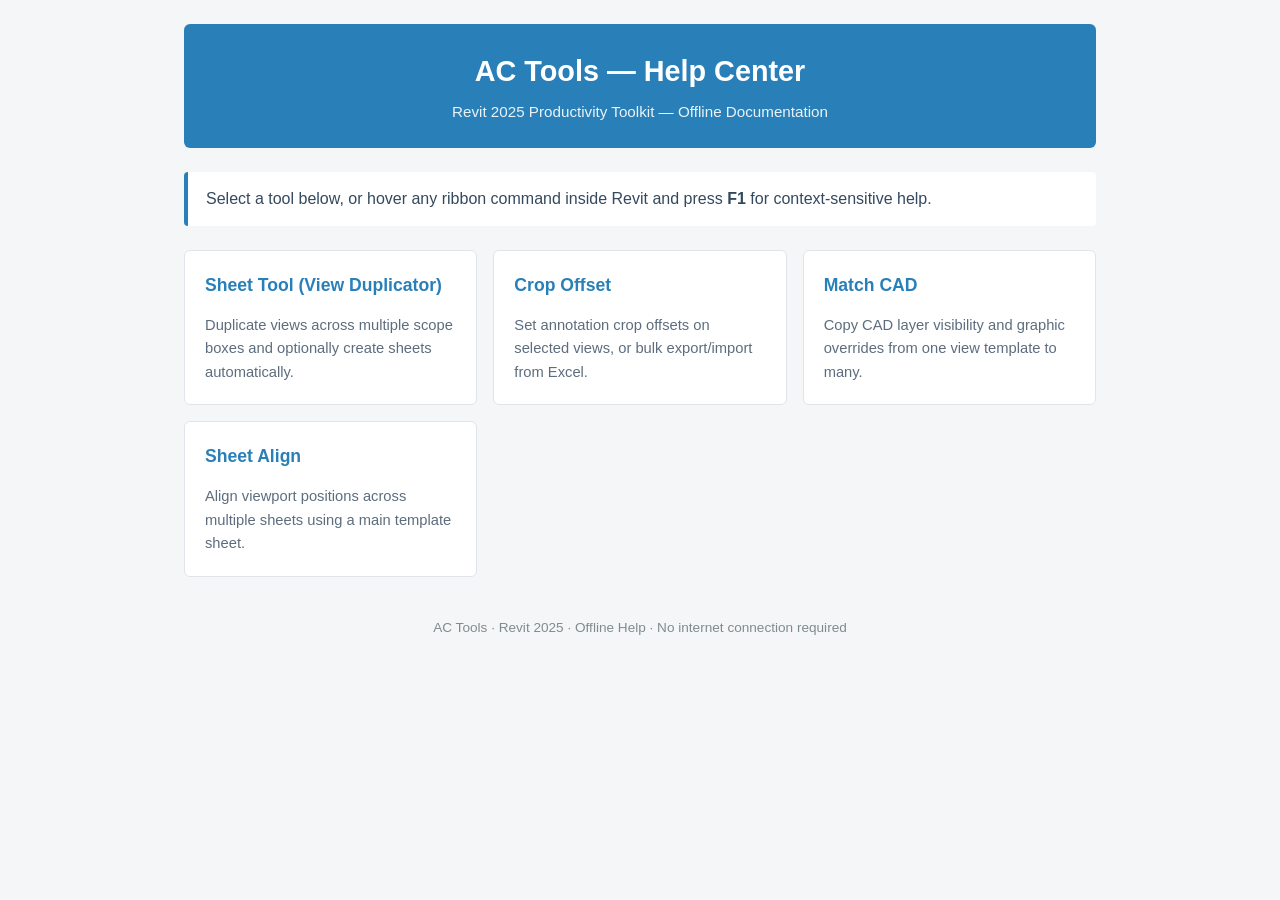
<file: index.html>
﻿<!DOCTYPE html>
<html lang="en">
<head>
    <meta charset="UTF-8">
    <meta name="viewport" content="width=device-width, initial-scale=1.0">
    <title>AC Tools — Help Center</title>
    <link rel="stylesheet" href="styles.css">
</head>
<body>
    <header>
        <h1>AC Tools — Help Center</h1>
        <p>Revit 2025 Productivity Toolkit — Offline Documentation</p>
    </header>
    <main>
        <p class="intro">Select a tool below, or hover any ribbon command inside Revit and press <strong>F1</strong> for context‑sensitive help.</p>
        <section class="help-cards">
            <a href="view-duplicator.html" class="card">
                <h2>Sheet Tool (View Duplicator)</h2>
                <p>Duplicate views across multiple scope boxes and optionally create sheets automatically.</p>
            </a>
            <a href="crop-offset.html" class="card">
                <h2>Crop Offset</h2>
                <p>Set annotation crop offsets on selected views, or bulk export/import from Excel.</p>
            </a>
            <a href="match-cad.html" class="card">
                <h2>Match CAD</h2>
                <p>Copy CAD layer visibility and graphic overrides from one view template to many.</p>
            </a>
            <a href="sheet-align.html" class="card">
                <h2>Sheet Align</h2>
                <p>Align viewport positions across multiple sheets using a main template sheet.</p>
            </a>
        </section>
    </main>
    <footer>
        <p>AC Tools · Revit 2025 · Offline Help · No internet connection required</p>
    </footer>
</body>
</html>
</file>
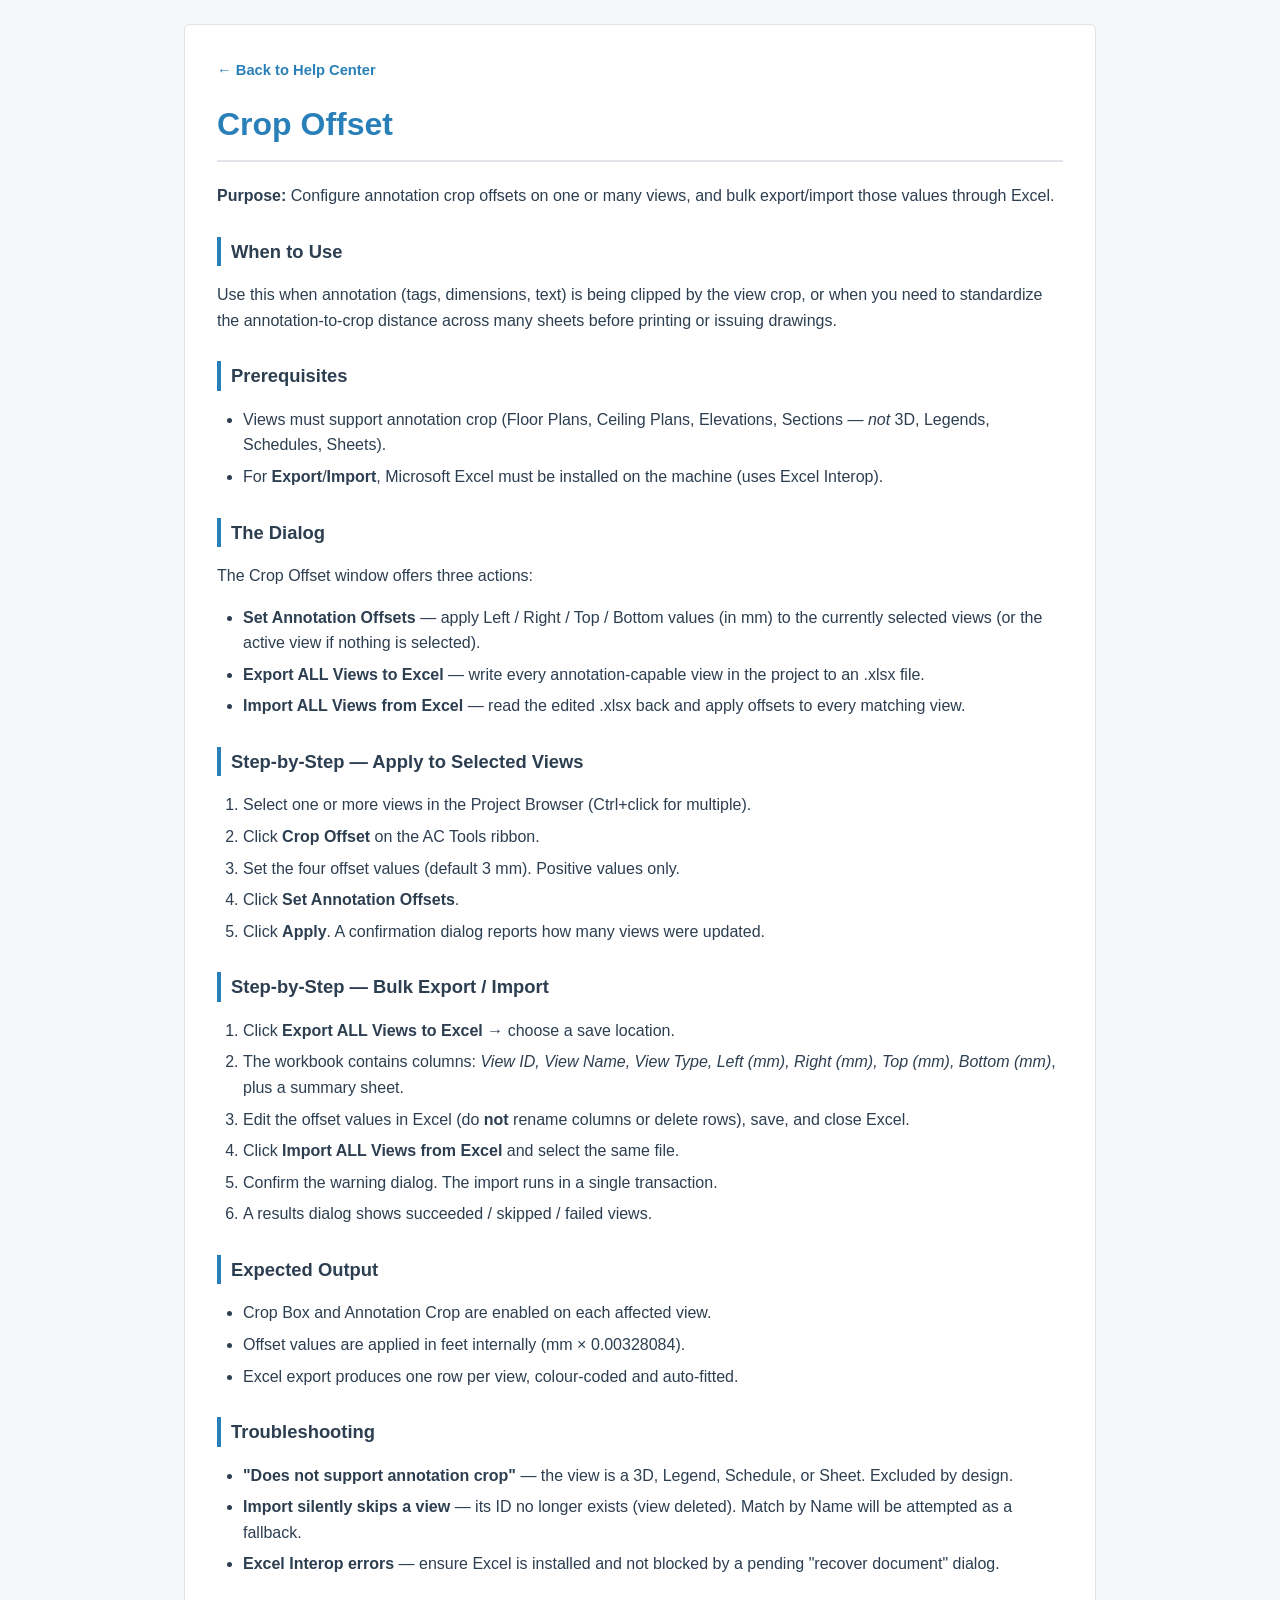
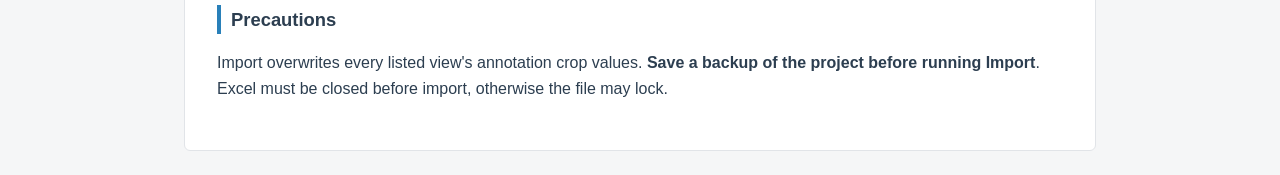
<file: crop-offset.html>
﻿<!DOCTYPE html>
<html lang="en">
<head>
    <meta charset="UTF-8">
    <title>Crop Offset — AC Tools</title>
    <link rel="stylesheet" href="styles.css">
</head>
<body>
    <div class="content-page">
        <a href="index.html" class="back-link">&larr; Back to Help Center</a>
        <h1>Crop Offset</h1>
        <p><strong>Purpose:</strong> Configure annotation crop offsets on one or many views, and bulk export/import those values through Excel.</p>

        <h2>When to Use</h2>
        <p>Use this when annotation (tags, dimensions, text) is being clipped by the view crop, or when you need to standardize the annotation‑to‑crop distance across many sheets before printing or issuing drawings.</p>

        <h2>Prerequisites</h2>
        <ul>
            <li>Views must support annotation crop (Floor Plans, Ceiling Plans, Elevations, Sections — <em>not</em> 3D, Legends, Schedules, Sheets).</li>
            <li>For <strong>Export</strong>/<strong>Import</strong>, Microsoft Excel must be installed on the machine (uses Excel Interop).</li>
        </ul>

        <h2>The Dialog</h2>
        <p>The Crop Offset window offers three actions:</p>
        <ul>
            <li><strong>Set Annotation Offsets</strong> — apply Left / Right / Top / Bottom values (in mm) to the currently selected views (or the active view if nothing is selected).</li>
            <li><strong>Export ALL Views to Excel</strong> — write every annotation‑capable view in the project to an .xlsx file.</li>
            <li><strong>Import ALL Views from Excel</strong> — read the edited .xlsx back and apply offsets to every matching view.</li>
        </ul>

        <h2>Step-by-Step — Apply to Selected Views</h2>
        <ol>
            <li>Select one or more views in the Project Browser (Ctrl+click for multiple).</li>
            <li>Click <strong>Crop Offset</strong> on the AC Tools ribbon.</li>
            <li>Set the four offset values (default 3 mm). Positive values only.</li>
            <li>Click <strong>Set Annotation Offsets</strong>.</li>
            <li>Click <strong>Apply</strong>. A confirmation dialog reports how many views were updated.</li>
        </ol>

        <h2>Step-by-Step — Bulk Export / Import</h2>
        <ol>
            <li>Click <strong>Export ALL Views to Excel</strong> → choose a save location.</li>
            <li>The workbook contains columns: <em>View ID, View Name, View Type, Left (mm), Right (mm), Top (mm), Bottom (mm)</em>, plus a summary sheet.</li>
            <li>Edit the offset values in Excel (do <strong>not</strong> rename columns or delete rows), save, and close Excel.</li>
            <li>Click <strong>Import ALL Views from Excel</strong> and select the same file.</li>
            <li>Confirm the warning dialog. The import runs in a single transaction.</li>
            <li>A results dialog shows succeeded / skipped / failed views.</li>
        </ol>

        <h2>Expected Output</h2>
        <ul>
            <li>Crop Box and Annotation Crop are enabled on each affected view.</li>
            <li>Offset values are applied in feet internally (mm × 0.00328084).</li>
            <li>Excel export produces one row per view, colour‑coded and auto‑fitted.</li>
        </ul>

        <h2>Troubleshooting</h2>
        <ul>
            <li><strong>"Does not support annotation crop"</strong> — the view is a 3D, Legend, Schedule, or Sheet. Excluded by design.</li>
            <li><strong>Import silently skips a view</strong> — its ID no longer exists (view deleted). Match by Name will be attempted as a fallback.</li>
            <li><strong>Excel Interop errors</strong> — ensure Excel is installed and not blocked by a pending "recover document" dialog.</li>
        </ul>

        <h2>Precautions</h2>
        <p>Import overwrites every listed view's annotation crop values. <strong>Save a backup of the project before running Import</strong>. Excel must be closed before import, otherwise the file may lock.</p>
    </div>
</body>
</html>
</file>
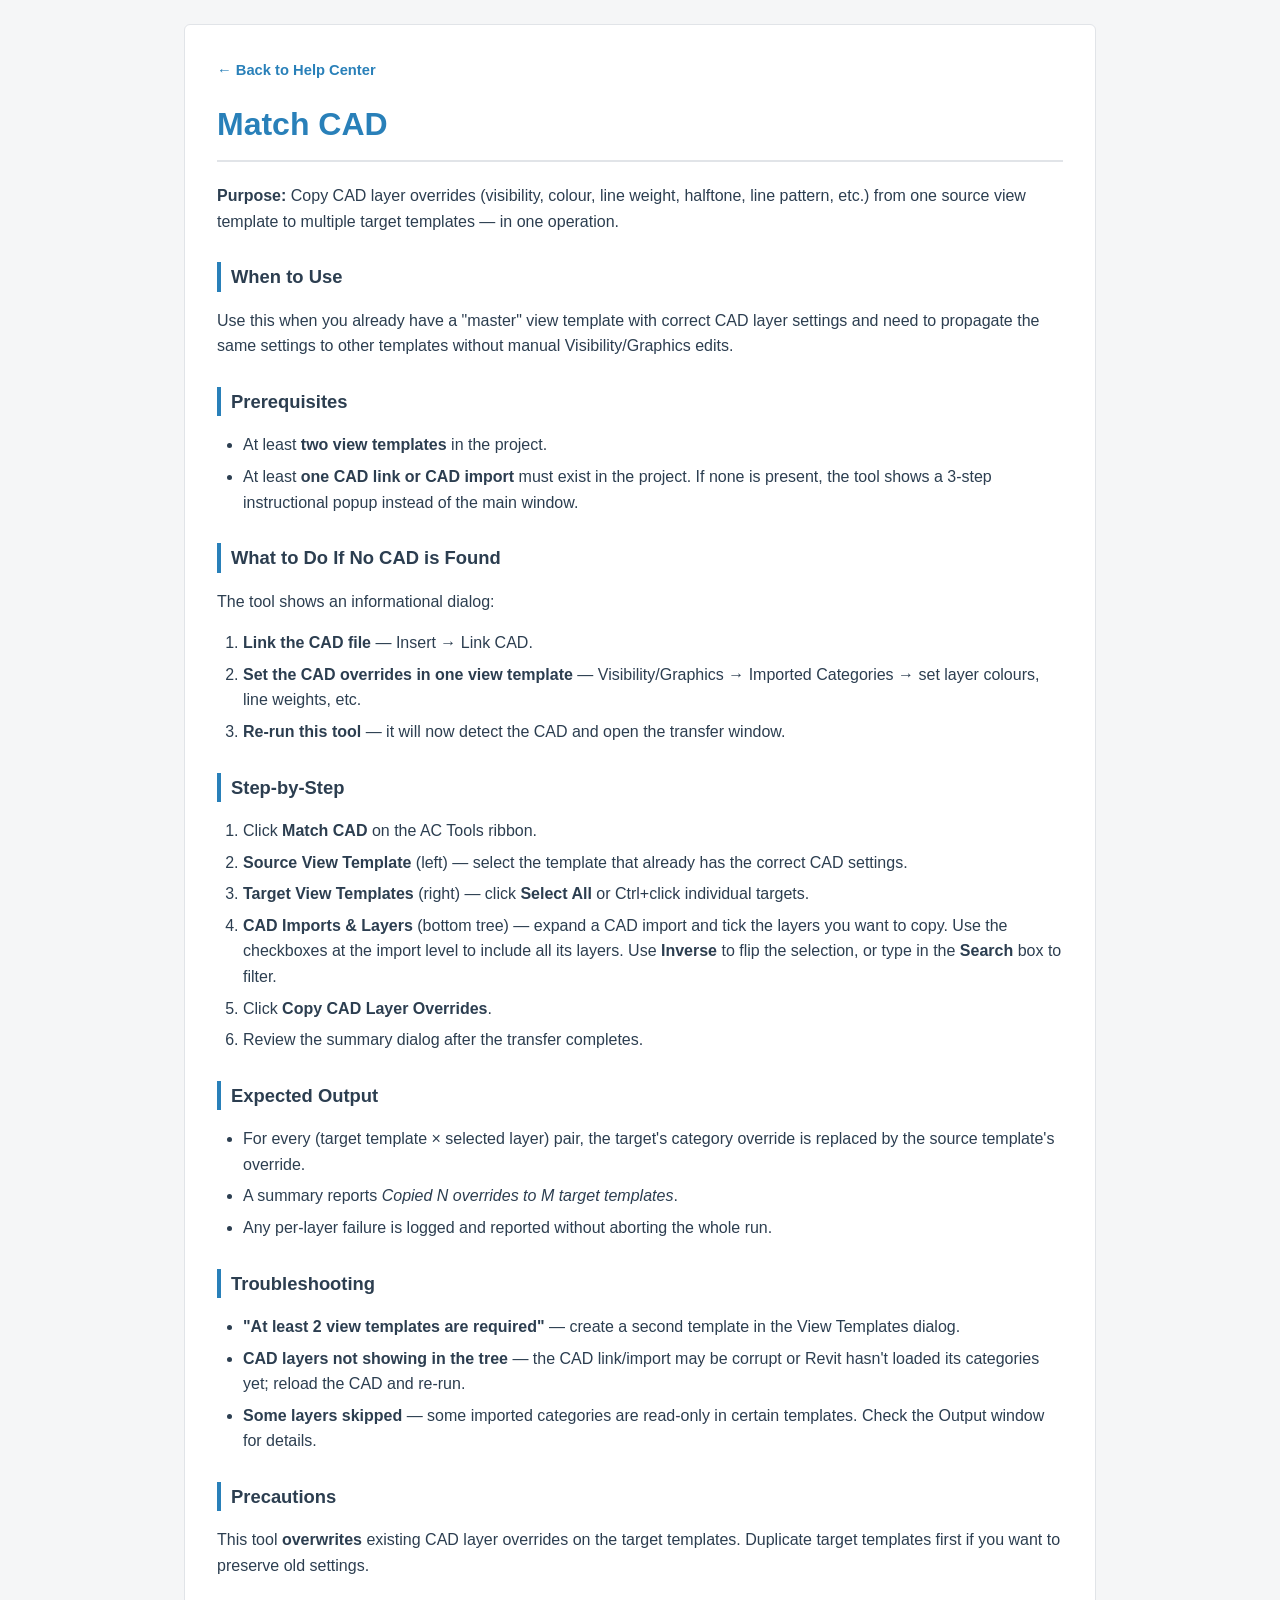
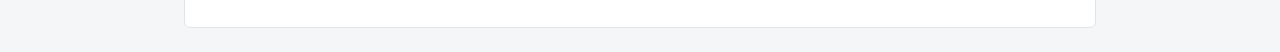
<file: match-cad.html>
﻿<!DOCTYPE html>
<html lang="en">
<head>
    <meta charset="UTF-8">
    <title>Match CAD — AC Tools</title>
    <link rel="stylesheet" href="styles.css">
</head>
<body>
    <div class="content-page">
        <a href="index.html" class="back-link">&larr; Back to Help Center</a>
        <h1>Match CAD</h1>
        <p><strong>Purpose:</strong> Copy CAD layer overrides (visibility, colour, line weight, halftone, line pattern, etc.) from one source view template to multiple target templates — in one operation.</p>

        <h2>When to Use</h2>
        <p>Use this when you already have a "master" view template with correct CAD layer settings and need to propagate the same settings to other templates without manual Visibility/Graphics edits.</p>

        <h2>Prerequisites</h2>
        <ul>
            <li>At least <strong>two view templates</strong> in the project.</li>
            <li>At least <strong>one CAD link or CAD import</strong> must exist in the project. If none is present, the tool shows a 3‑step instructional popup instead of the main window.</li>
        </ul>

        <h2>What to Do If No CAD is Found</h2>
        <p>The tool shows an informational dialog:</p>
        <ol>
            <li><strong>Link the CAD file</strong> — Insert → Link CAD.</li>
            <li><strong>Set the CAD overrides in one view template</strong> — Visibility/Graphics → Imported Categories → set layer colours, line weights, etc.</li>
            <li><strong>Re‑run this tool</strong> — it will now detect the CAD and open the transfer window.</li>
        </ol>

        <h2>Step-by-Step</h2>
        <ol>
            <li>Click <strong>Match CAD</strong> on the AC Tools ribbon.</li>
            <li><strong>Source View Template</strong> (left) — select the template that already has the correct CAD settings.</li>
            <li><strong>Target View Templates</strong> (right) — click <strong>Select All</strong> or Ctrl+click individual targets.</li>
            <li><strong>CAD Imports &amp; Layers</strong> (bottom tree) — expand a CAD import and tick the layers you want to copy. Use the checkboxes at the import level to include all its layers. Use <strong>Inverse</strong> to flip the selection, or type in the <strong>Search</strong> box to filter.</li>
            <li>Click <strong>Copy CAD Layer Overrides</strong>.</li>
            <li>Review the summary dialog after the transfer completes.</li>
        </ol>

        <h2>Expected Output</h2>
        <ul>
            <li>For every (target template × selected layer) pair, the target's category override is replaced by the source template's override.</li>
            <li>A summary reports <em>Copied N overrides to M target templates</em>.</li>
            <li>Any per‑layer failure is logged and reported without aborting the whole run.</li>
        </ul>

        <h2>Troubleshooting</h2>
        <ul>
            <li><strong>"At least 2 view templates are required"</strong> — create a second template in the View Templates dialog.</li>
            <li><strong>CAD layers not showing in the tree</strong> — the CAD link/import may be corrupt or Revit hasn't loaded its categories yet; reload the CAD and re‑run.</li>
            <li><strong>Some layers skipped</strong> — some imported categories are read‑only in certain templates. Check the Output window for details.</li>
        </ul>

        <h2>Precautions</h2>
        <p>This tool <strong>overwrites</strong> existing CAD layer overrides on the target templates. Duplicate target templates first if you want to preserve old settings.</p>
    </div>
</body>
</html>
</file>
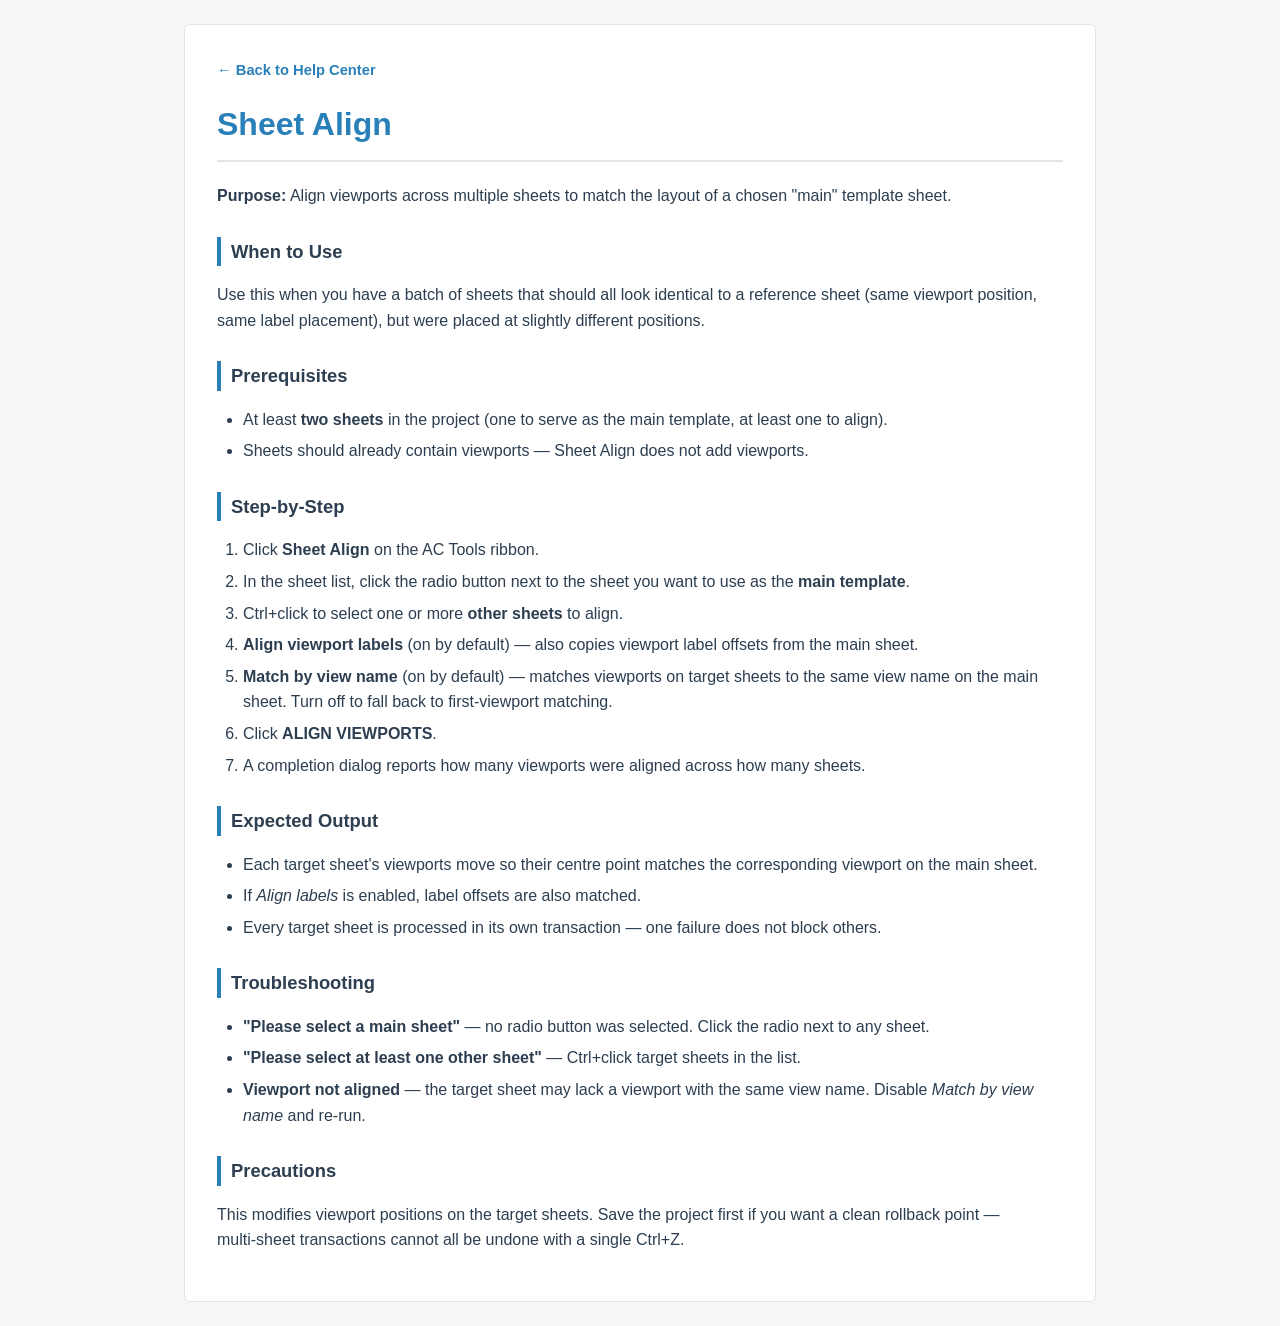
<file: sheet-align.html>
﻿<!DOCTYPE html>
<html lang="en">
<head>
    <meta charset="UTF-8">
    <title>Sheet Align — AC Tools</title>
    <link rel="stylesheet" href="styles.css">
</head>
<body>
    <div class="content-page">
        <a href="index.html" class="back-link">&larr; Back to Help Center</a>
        <h1>Sheet Align</h1>
        <p><strong>Purpose:</strong> Align viewports across multiple sheets to match the layout of a chosen "main" template sheet.</p>

        <h2>When to Use</h2>
        <p>Use this when you have a batch of sheets that should all look identical to a reference sheet (same viewport position, same label placement), but were placed at slightly different positions.</p>

        <h2>Prerequisites</h2>
        <ul>
            <li>At least <strong>two sheets</strong> in the project (one to serve as the main template, at least one to align).</li>
            <li>Sheets should already contain viewports — Sheet Align does not add viewports.</li>
        </ul>

        <h2>Step-by-Step</h2>
        <ol>
            <li>Click <strong>Sheet Align</strong> on the AC Tools ribbon.</li>
            <li>In the sheet list, click the radio button next to the sheet you want to use as the <strong>main template</strong>.</li>
            <li>Ctrl+click to select one or more <strong>other sheets</strong> to align.</li>
            <li><strong>Align viewport labels</strong> (on by default) — also copies viewport label offsets from the main sheet.</li>
            <li><strong>Match by view name</strong> (on by default) — matches viewports on target sheets to the same view name on the main sheet. Turn off to fall back to first‑viewport matching.</li>
            <li>Click <strong>ALIGN VIEWPORTS</strong>.</li>
            <li>A completion dialog reports how many viewports were aligned across how many sheets.</li>
        </ol>

        <h2>Expected Output</h2>
        <ul>
            <li>Each target sheet's viewports move so their centre point matches the corresponding viewport on the main sheet.</li>
            <li>If <em>Align labels</em> is enabled, label offsets are also matched.</li>
            <li>Every target sheet is processed in its own transaction — one failure does not block others.</li>
        </ul>

        <h2>Troubleshooting</h2>
        <ul>
            <li><strong>"Please select a main sheet"</strong> — no radio button was selected. Click the radio next to any sheet.</li>
            <li><strong>"Please select at least one other sheet"</strong> — Ctrl+click target sheets in the list.</li>
            <li><strong>Viewport not aligned</strong> — the target sheet may lack a viewport with the same view name. Disable <em>Match by view name</em> and re‑run.</li>
        </ul>

        <h2>Precautions</h2>
        <p>This modifies viewport positions on the target sheets. Save the project first if you want a clean rollback point — multi‑sheet transactions cannot all be undone with a single Ctrl+Z.</p>
    </div>
</body>
</html>
</file>
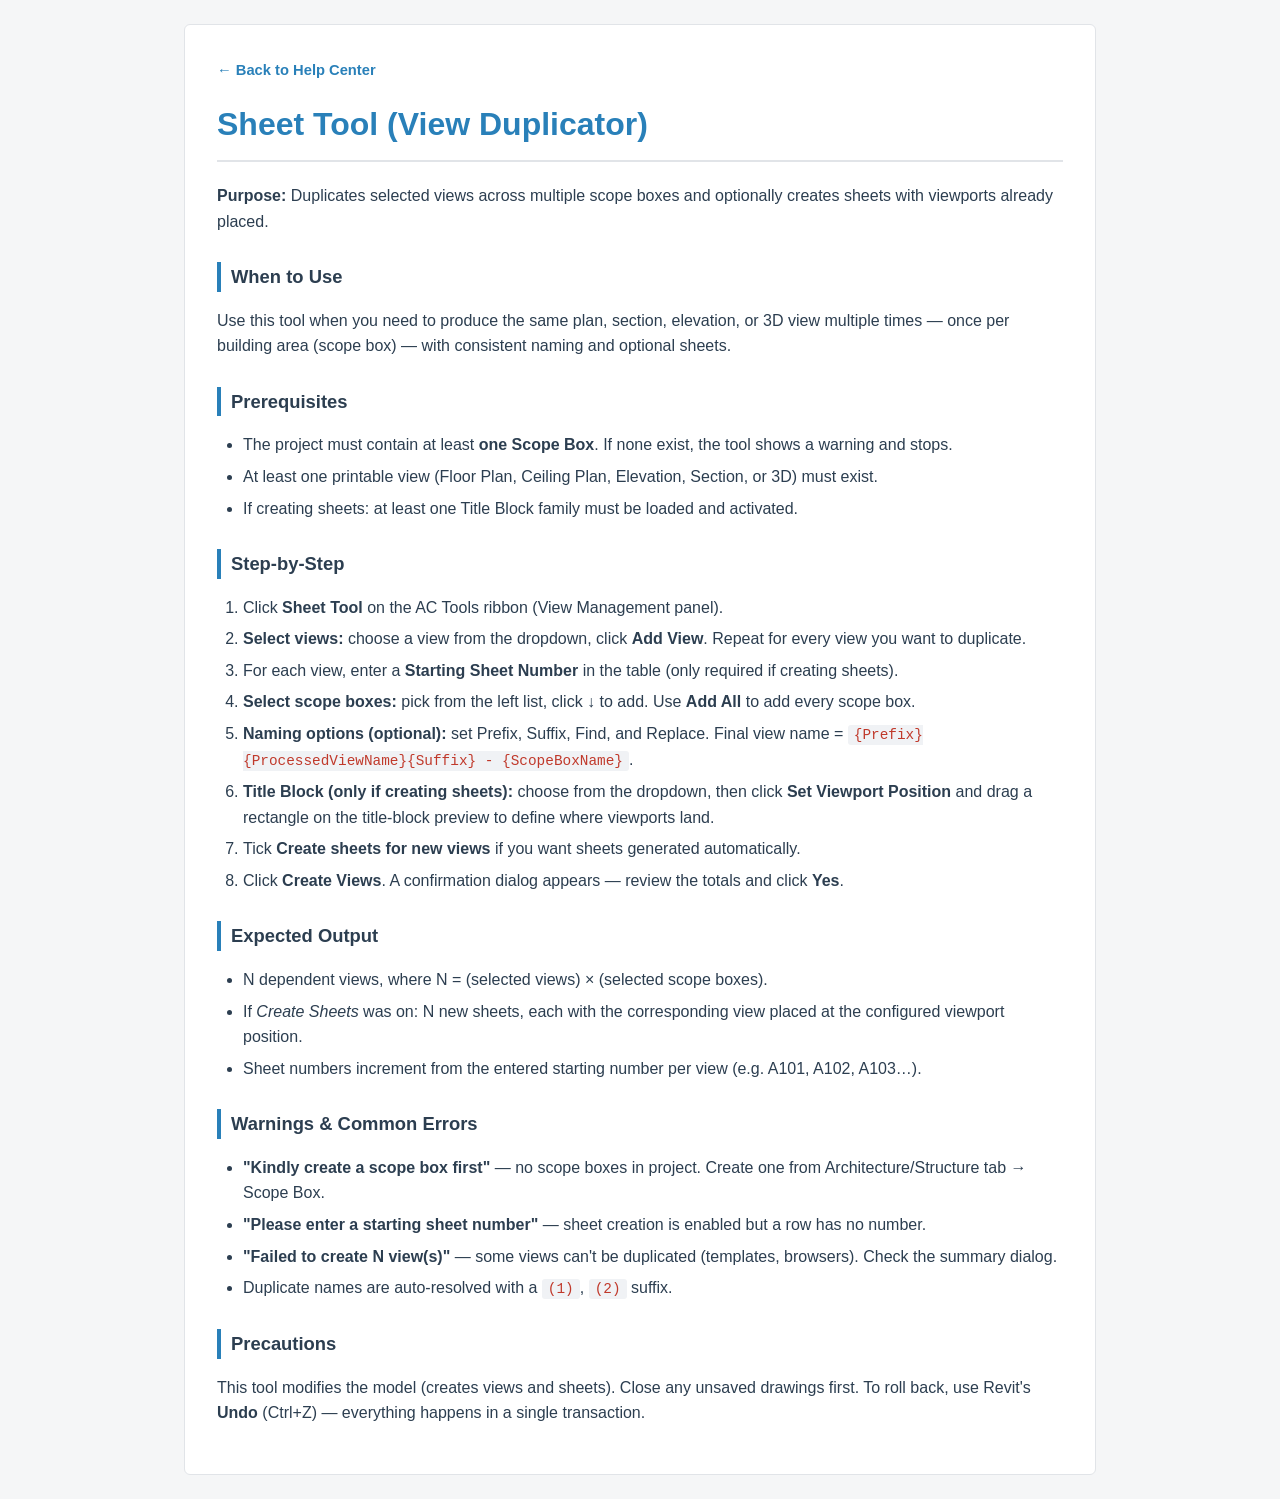
<file: view-duplicator.html>
﻿<!DOCTYPE html>
<html lang="en">
<head>
    <meta charset="UTF-8">
    <title>Sheet Tool (View Duplicator) — AC Tools</title>
    <link rel="stylesheet" href="styles.css">
</head>
<body>
    <div class="content-page">
        <a href="index.html" class="back-link">&larr; Back to Help Center</a>
        <h1>Sheet Tool (View Duplicator)</h1>
        <p><strong>Purpose:</strong> Duplicates selected views across multiple scope boxes and optionally creates sheets with viewports already placed.</p>

        <h2>When to Use</h2>
        <p>Use this tool when you need to produce the same plan, section, elevation, or 3D view multiple times — once per building area (scope box) — with consistent naming and optional sheets.</p>

        <h2>Prerequisites</h2>
        <ul>
            <li>The project must contain at least <strong>one Scope Box</strong>. If none exist, the tool shows a warning and stops.</li>
            <li>At least one printable view (Floor Plan, Ceiling Plan, Elevation, Section, or 3D) must exist.</li>
            <li>If creating sheets: at least one Title Block family must be loaded and activated.</li>
        </ul>

        <h2>Step-by-Step</h2>
        <ol>
            <li>Click <strong>Sheet Tool</strong> on the AC Tools ribbon (View Management panel).</li>
            <li><strong>Select views:</strong> choose a view from the dropdown, click <strong>Add View</strong>. Repeat for every view you want to duplicate.</li>
            <li>For each view, enter a <strong>Starting Sheet Number</strong> in the table (only required if creating sheets).</li>
            <li><strong>Select scope boxes:</strong> pick from the left list, click <strong>&darr;</strong> to add. Use <strong>Add All</strong> to add every scope box.</li>
            <li><strong>Naming options (optional):</strong> set Prefix, Suffix, Find, and Replace. Final view name = <code>{Prefix}{ProcessedViewName}{Suffix} - {ScopeBoxName}</code>.</li>
            <li><strong>Title Block (only if creating sheets):</strong> choose from the dropdown, then click <strong>Set Viewport Position</strong> and drag a rectangle on the title‑block preview to define where viewports land.</li>
            <li>Tick <strong>Create sheets for new views</strong> if you want sheets generated automatically.</li>
            <li>Click <strong>Create Views</strong>. A confirmation dialog appears — review the totals and click <strong>Yes</strong>.</li>
        </ol>

        <h2>Expected Output</h2>
        <ul>
            <li>N dependent views, where N = (selected views) × (selected scope boxes).</li>
            <li>If <em>Create Sheets</em> was on: N new sheets, each with the corresponding view placed at the configured viewport position.</li>
            <li>Sheet numbers increment from the entered starting number per view (e.g. A101, A102, A103…).</li>
        </ul>

        <h2>Warnings & Common Errors</h2>
        <ul>
            <li><strong>"Kindly create a scope box first"</strong> — no scope boxes in project. Create one from Architecture/Structure tab → Scope Box.</li>
            <li><strong>"Please enter a starting sheet number"</strong> — sheet creation is enabled but a row has no number.</li>
            <li><strong>"Failed to create N view(s)"</strong> — some views can't be duplicated (templates, browsers). Check the summary dialog.</li>
            <li>Duplicate names are auto-resolved with a <code>(1)</code>, <code>(2)</code> suffix.</li>
        </ul>

        <h2>Precautions</h2>
        <p>This tool modifies the model (creates views and sheets). Close any unsaved drawings first. To roll back, use Revit's <strong>Undo</strong> (Ctrl+Z) — everything happens in a single transaction.</p>
    </div>
</body>
</html>
</file>
<file: styles.css>
﻿/* AC Tools — Offline Help Stylesheet */

* {
    box-sizing: border-box;
}

body {
    font-family: 'Segoe UI', Tahoma, Geneva, Verdana, sans-serif;
    line-height: 1.6;
    color: #2C3E50;
    max-width: 960px;
    margin: 0 auto;
    padding: 24px;
    background-color: #F5F6F7;
}

header {
    background-color: #2980B9;
    color: #FFFFFF;
    padding: 24px;
    border-radius: 6px;
    margin-bottom: 24px;
    text-align: center;
}

    header h1 {
        margin: 0;
        font-size: 1.8em;
    }

    header p {
        margin: 6px 0 0 0;
        opacity: 0.9;
        font-size: 0.95em;
    }

.intro {
    background: #FFFFFF;
    border-left: 4px solid #2980B9;
    padding: 14px 18px;
    border-radius: 4px;
    margin-bottom: 24px;
    color: #34495E;
}

.help-cards {
    display: grid;
    grid-template-columns: repeat(auto-fit, minmax(260px, 1fr));
    gap: 16px;
}

.card {
    background: #FFFFFF;
    padding: 20px;
    border-radius: 6px;
    border: 1px solid #E1E4E8;
    text-decoration: none;
    color: inherit;
    transition: transform 0.15s, box-shadow 0.15s, border-color 0.15s;
}

    .card:hover {
        transform: translateY(-3px);
        box-shadow: 0 6px 14px rgba(0,0,0,0.08);
        border-color: #2980B9;
    }

    .card h2 {
        margin-top: 0;
        font-size: 1.1em;
        color: #2980B9;
    }

    .card p {
        margin: 0;
        color: #5D6D7E;
        font-size: 0.92em;
    }

/* Individual topic pages */
.content-page {
    background: #FFFFFF;
    padding: 32px;
    border-radius: 6px;
    border: 1px solid #E1E4E8;
}

    .content-page h1 {
        color: #2980B9;
        margin-top: 0;
        border-bottom: 2px solid #E1E4E8;
        padding-bottom: 10px;
    }

    .content-page h2 {
        color: #2C3E50;
        font-size: 1.15em;
        margin-top: 28px;
        border-left: 4px solid #2980B9;
        padding-left: 10px;
    }

    .content-page ul, .content-page ol {
        padding-left: 26px;
    }

    .content-page li {
        margin-bottom: 6px;
    }

    .content-page code {
        background: #F0F2F5;
        padding: 2px 6px;
        border-radius: 3px;
        font-family: 'Consolas', 'Courier New', monospace;
        font-size: 0.9em;
        color: #C0392B;
    }

.back-link {
    display: inline-block;
    margin-bottom: 16px;
    color: #2980B9;
    text-decoration: none;
    font-weight: 600;
    font-size: 0.92em;
}

    .back-link:hover {
        text-decoration: underline;
    }

footer {
    text-align: center;
    margin-top: 40px;
    color: #7F8C8D;
    font-size: 0.85em;
}
</file>
